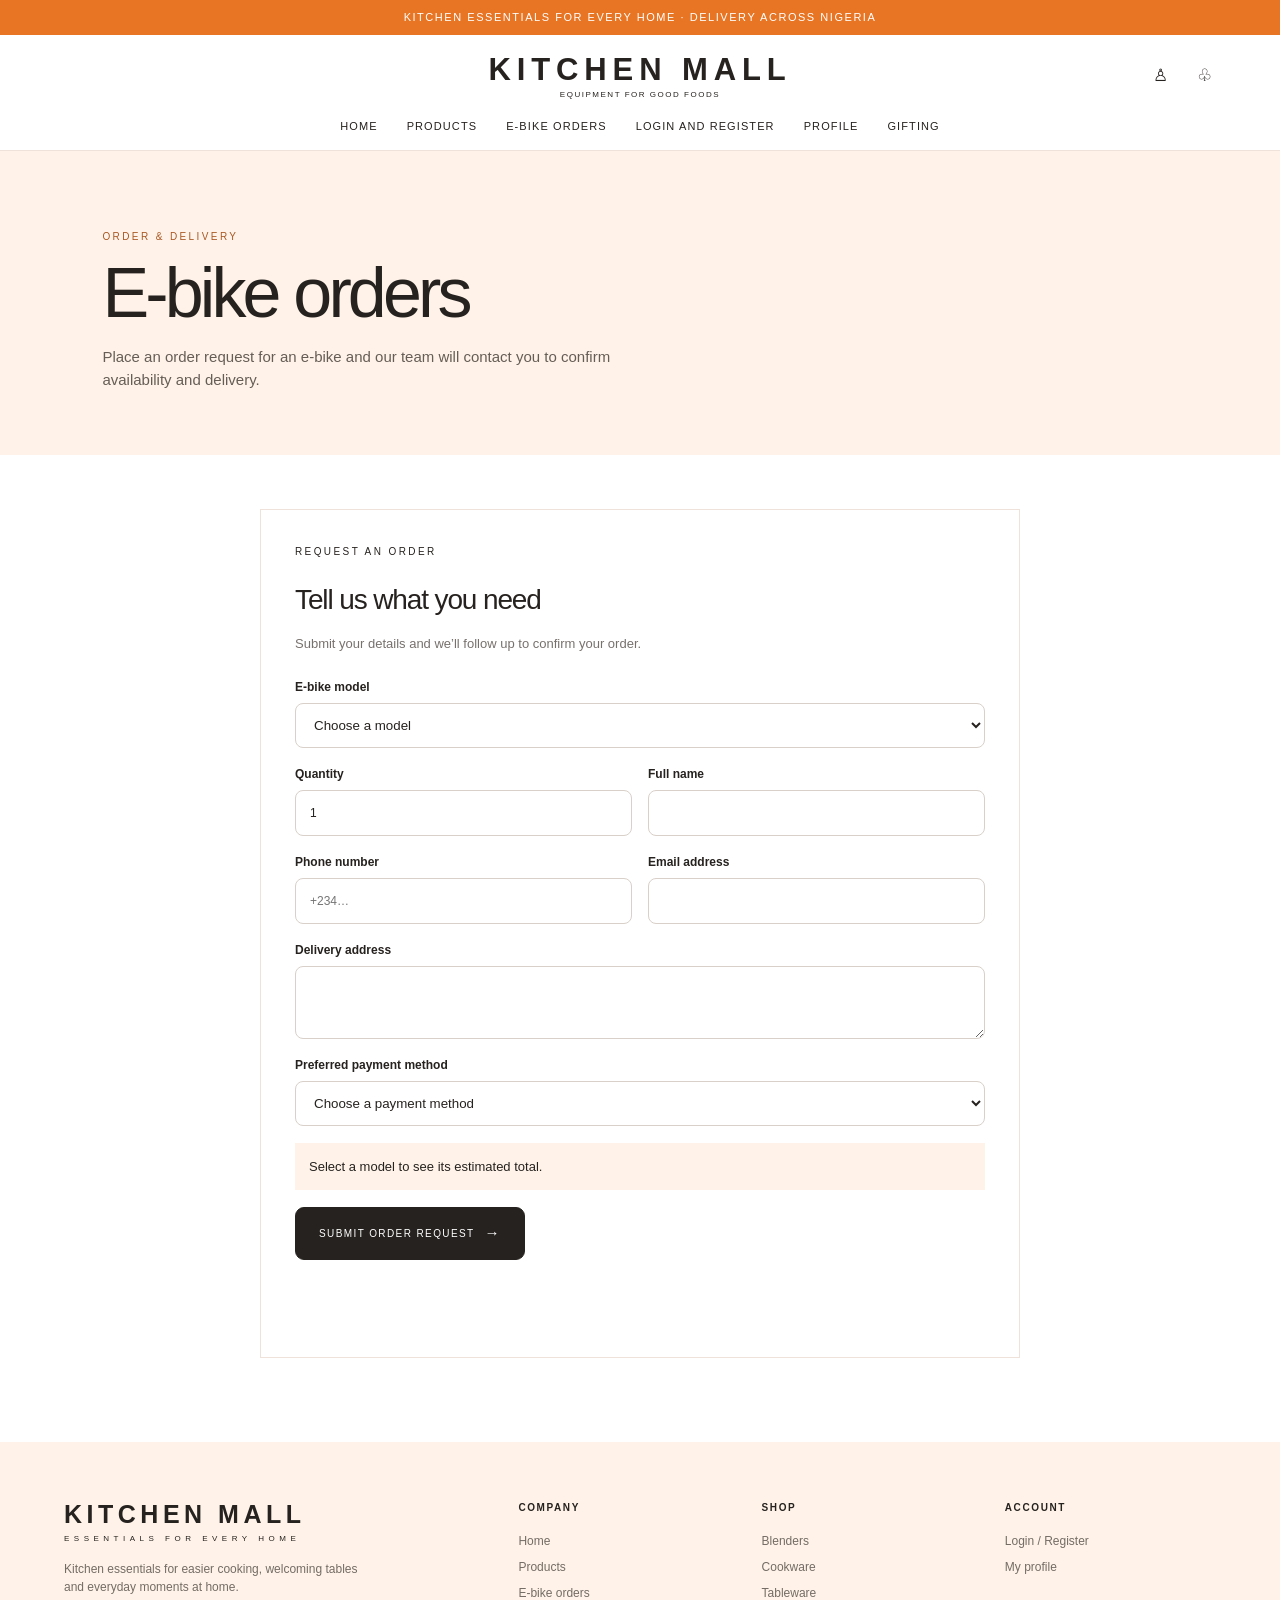
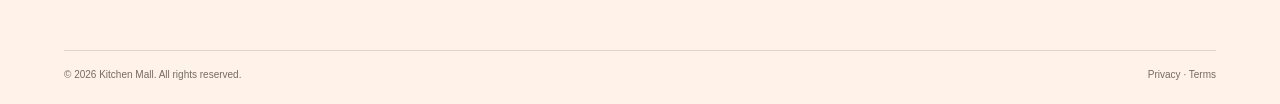
<file: E-bike.html>
<!doctype html>
<html lang="en">
<head><meta charset="utf-8"><meta name="viewport" content="width=device-width,initial-scale=1"><meta name="theme-color" content="#ffffff"><title>E-bike Orders | Kitchen Mall</title><link rel="stylesheet" href="./public/styles.css"></head>
<body>
<div class="promo">Kitchen essentials for every home · Delivery across Nigeria</div>
<header class="header"><div class="headtop"><div class="iconrow"><button class="iconbtn menu-toggle" id="menuToggle" aria-label="Open menu">☰</button></div><a class="brand" href="index.html">KITCHEN MALL<small>EQUIPMENT FOR GOOD FOODS</small></a><div class="iconrow right"><a class="iconbtn" href="Login.html" aria-label="Account">♙</a><a class="iconbtn" href="Profile.html" aria-label="Profile">♧</a></div></div><nav class="nav"><a href="index.html">Home</a><a href="Products.html">Products</a><a href="E-bike.html">E-bike orders</a><a href="Login.html">Login and Register</a><a href="Profile.html">Profile</a><a href="index.html#gifts">Gifting</a></nav><nav id="mobileNav"><a href="index.html">Home</a><a href="Products.html">Products</a><a href="E-bike.html">E-bike orders</a><a href="Login.html">Login and Register</a><a href="Profile.html">Profile</a><a href="index.html#gifts">Gifting</a></nav></header>
<main><section class="page-hero"><div class="eyebrow">Order &amp; delivery</div><h1>E-bike orders</h1><p>Place an order request for an e-bike and our team will contact you to confirm availability and delivery.</p></section>
<section class="section page-form-section"><div class="form-card"><div class="eyebrow">Request an order</div><h2>Tell us what you need</h2><p class="muted-copy">Submit your details and we’ll follow up to confirm your order.</p><form id="ebikeForm" class="store-form">
<label for="bikeModel">E-bike model<select id="bikeModel" name="model" required><option value="">Choose a model</option><option value="City Commuter E-bike" data-price="850000">City Commuter E-bike — ₦850,000</option><option value="Utility Cargo E-bike" data-price="1120000">Utility Cargo E-bike — ₦1,120,000</option><option value="Folding E-bike" data-price="980000">Folding E-bike — ₦980,000</option></select></label>
<div class="form-two"><label for="quantity">Quantity<input id="quantity" name="quantity" type="number" min="1" max="10" value="1" required></label><label for="name">Full name<input id="name" name="name" autocomplete="name" required></label></div>
<div class="form-two"><label for="phone">Phone number<input id="phone" name="phone" type="tel" autocomplete="tel" placeholder="+234…" required></label><label for="email">Email address<input id="email" name="email" type="email" autocomplete="email" required></label></div>
<label for="address">Delivery address<textarea id="address" name="address" rows="3" autocomplete="street-address" required></textarea></label>
<label for="payment">Preferred payment method<select id="payment" name="payment" required><option value="">Choose a payment method</option><option>Bank transfer</option><option>Card payment</option><option>Pay on delivery (subject to confirmation)</option></select></label>
<div class="order-estimate" id="estimate">Select a model to see its estimated total.</div><button class="btn" type="submit">Submit order request <span class="arrow">→</span></button><p class="form-msg" id="orderMessage" aria-live="polite"></p>
</form></div></section></main>
<footer><div class="footgrid"><div><div class="footbrand">KITCHEN MALL<small>ESSENTIALS FOR EVERY HOME</small></div><p class="foot-about">Kitchen essentials for easier cooking, welcoming tables and everyday moments at home.</p></div><div class="footcol"><h4>Company</h4><a href="index.html">Home</a><a href="Products.html">Products</a><a href="E-bike.html">E-bike orders</a></div><div class="footcol"><h4>Shop</h4><a href="Products.html">Blenders</a><a href="Products.html">Cookware</a><a href="Products.html">Tableware</a></div><div class="footcol"><h4>Account</h4><a href="Login.html">Login / Register</a><a href="Profile.html">My profile</a></div></div><div class="copyright"><span>© 2026 Kitchen Mall. All rights reserved.</span><span>Privacy · Terms</span></div></footer>
<script src="./public/app.js" defer></script></body></html>
</file>
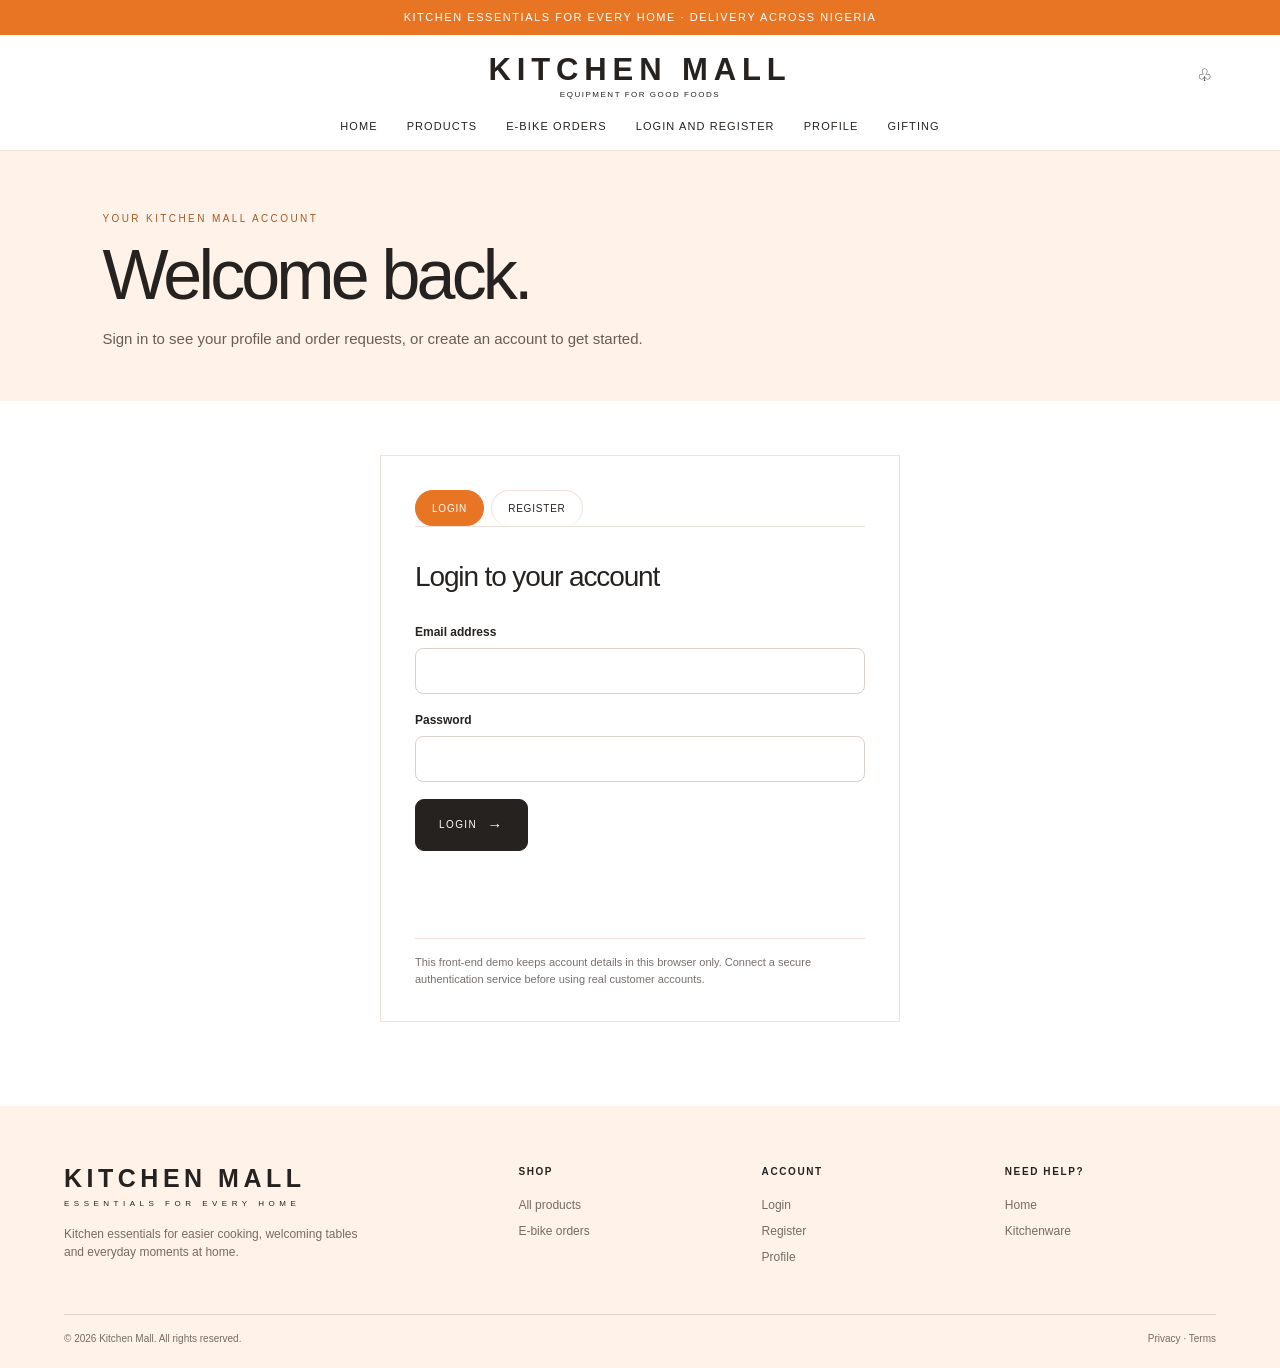
<file: Login.html>
<!doctype html>
<html lang="en">
<head><meta charset="utf-8"><meta name="viewport" content="width=device-width,initial-scale=1"><meta name="theme-color" content="#ffffff"><title>Login &amp; Register | Kitchen Mall</title><link rel="stylesheet" href="./public/styles.css"></head>
<body>
<div class="promo">Kitchen essentials for every home · Delivery across Nigeria</div>
<header class="header"><div class="headtop"><div class="iconrow"><button class="iconbtn menu-toggle" id="menuToggle" aria-label="Open menu">☰</button></div><a class="brand" href="index.html">KITCHEN MALL<small>EQUIPMENT FOR GOOD FOODS</small></a><div class="iconrow right"><a class="iconbtn" href="Profile.html" aria-label="Profile">♧</a></div></div><nav class="nav"><a href="index.html">Home</a><a href="Products.html">Products</a><a href="E-bike.html">E-bike orders</a><a href="Login.html">Login and Register</a><a href="Profile.html">Profile</a><a href="index.html#gifts">Gifting</a></nav><nav id="mobileNav"><a href="index.html">Home</a><a href="Products.html">Products</a><a href="E-bike.html">E-bike orders</a><a href="Login.html">Login and Register</a><a href="Profile.html">Profile</a><a href="index.html#gifts">Gifting</a></nav></header>
<main><section class="page-hero compact"><div class="eyebrow">Your Kitchen Mall account</div><h1>Welcome back.</h1><p>Sign in to see your profile and order requests, or create an account to get started.</p></section>
<section class="section page-form-section"><div class="form-card auth-card"><div class="auth-tabs" role="tablist"><button class="auth-tab active" type="button" role="tab" aria-selected="true" data-mode="login">Login</button><button class="auth-tab" type="button" role="tab" aria-selected="false" data-mode="register">Register</button></div>
<form id="loginForm" class="store-form"><h2>Login to your account</h2><label for="loginEmail">Email address<input id="loginEmail" type="email" autocomplete="email" required></label><label for="loginPassword">Password<input id="loginPassword" type="password" autocomplete="current-password" minlength="6" required></label><button class="btn" type="submit">Login <span class="arrow">→</span></button><p class="form-msg" id="loginMessage" aria-live="polite"></p></form>
<form id="registerForm" class="store-form" hidden><h2>Create an account</h2><label for="registerName">Full name<input id="registerName" autocomplete="name" required></label><label for="registerEmail">Email address<input id="registerEmail" type="email" autocomplete="email" required></label><label for="registerPhone">Phone number<input id="registerPhone" type="tel" autocomplete="tel" required></label><label for="registerPassword">Create password<input id="registerPassword" type="password" autocomplete="new-password" minlength="6" required></label><button class="btn" type="submit">Create account <span class="arrow">→</span></button><p class="form-msg" id="registerMessage" aria-live="polite"></p></form>
<p class="prototype-note">This front-end demo keeps account details in this browser only. Connect a secure authentication service before using real customer accounts.</p></div></section></main>
<footer><div class="footgrid"><div><div class="footbrand">KITCHEN MALL<small>ESSENTIALS FOR EVERY HOME</small></div><p class="foot-about">Kitchen essentials for easier cooking, welcoming tables and everyday moments at home.</p></div><div class="footcol"><h4>Shop</h4><a href="Products.html">All products</a><a href="E-bike.html">E-bike orders</a></div><div class="footcol"><h4>Account</h4><a href="Login.html">Login</a><a href="Login.html" id="registerFooter">Register</a><a href="Profile.html">Profile</a></div><div class="footcol"><h4>Need help?</h4><a href="index.html">Home</a><a href="Products.html">Kitchenware</a></div></div><div class="copyright"><span>© 2026 Kitchen Mall. All rights reserved.</span><span>Privacy · Terms</span></div></footer>
<script src="./public/app.js" defer></script></body></html>
</file>
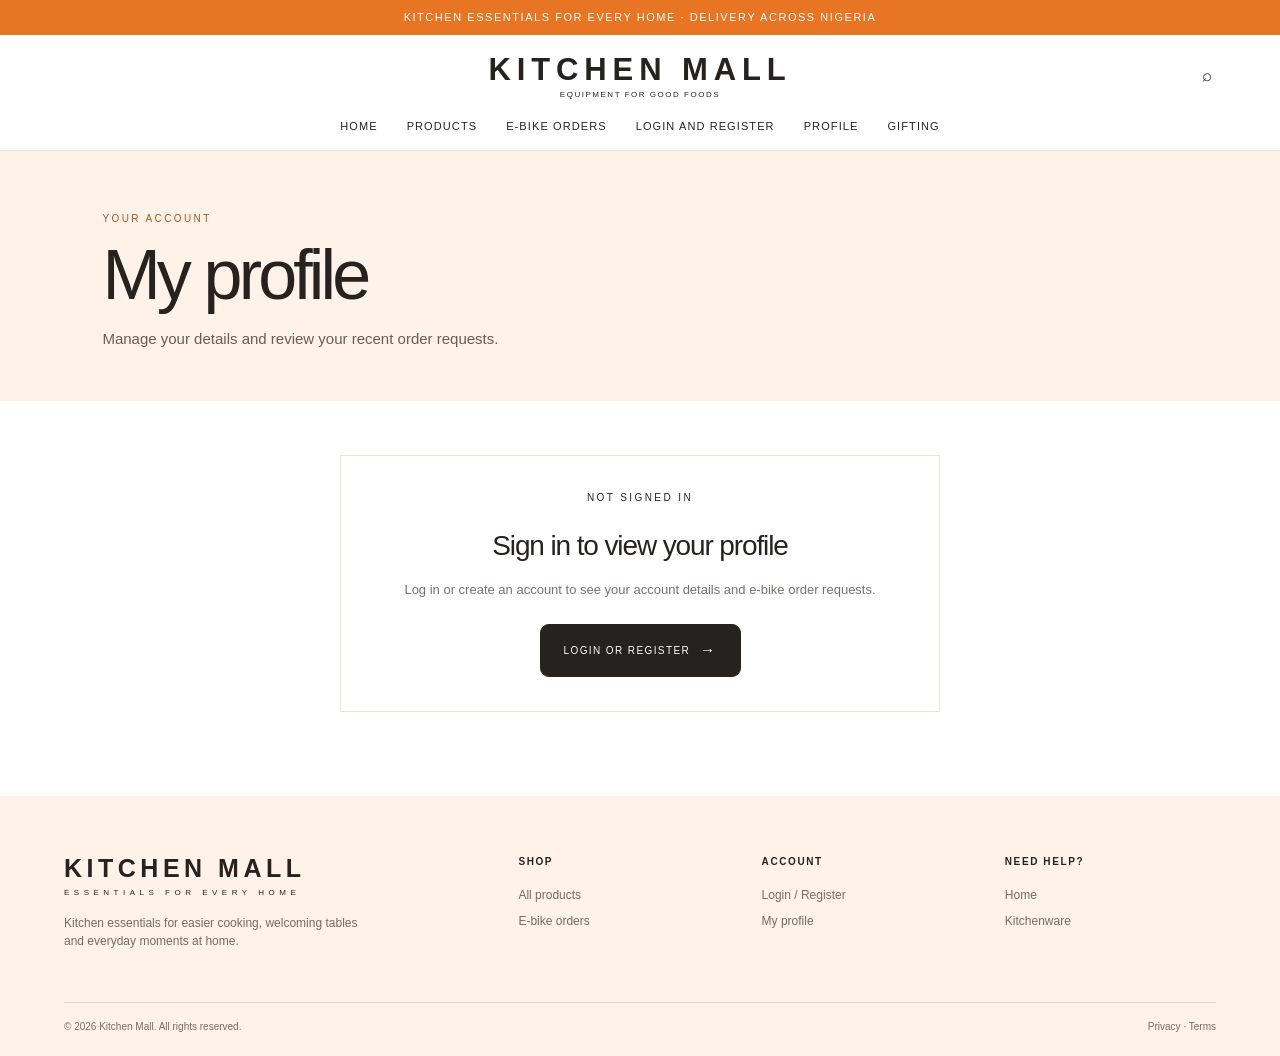
<file: Profile.html>
<!doctype html>
<html lang="en">
<head><meta charset="utf-8"><meta name="viewport" content="width=device-width,initial-scale=1"><meta name="theme-color" content="#ffffff"><title>My Profile | Kitchen Mall</title><link rel="stylesheet" href="./public/styles.css"></head>
<body>
<div class="promo">Kitchen essentials for every home · Delivery across Nigeria</div>
<header class="header"><div class="headtop"><div class="iconrow"><button class="iconbtn menu-toggle" id="menuToggle" aria-label="Open menu">☰</button></div><a class="brand" href="index.html">KITCHEN MALL<small>EQUIPMENT FOR GOOD FOODS</small></a><div class="iconrow right"><a class="iconbtn" href="Products.html" aria-label="Shop">⌕</a></div></div><nav class="nav"><a href="index.html">Home</a><a href="Products.html">Products</a><a href="E-bike.html">E-bike orders</a><a href="Login.html">Login and Register</a><a href="Profile.html">Profile</a><a href="index.html#gifts">Gifting</a></nav><nav id="mobileNav"><a href="index.html">Home</a><a href="Products.html">Products</a><a href="E-bike.html">E-bike orders</a><a href="Login.html">Login and Register</a><a href="Profile.html">Profile</a><a href="index.html#gifts">Gifting</a></nav></header>
<main><section class="page-hero compact"><div class="eyebrow">Your account</div><h1>My profile</h1><p>Manage your details and review your recent order requests.</p></section><section class="section page-form-section"><div id="profileContent"></div></section></main>
<footer><div class="footgrid"><div><div class="footbrand">KITCHEN MALL<small>ESSENTIALS FOR EVERY HOME</small></div><p class="foot-about">Kitchen essentials for easier cooking, welcoming tables and everyday moments at home.</p></div><div class="footcol"><h4>Shop</h4><a href="Products.html">All products</a><a href="E-bike.html">E-bike orders</a></div><div class="footcol"><h4>Account</h4><a href="Login.html">Login / Register</a><a href="Profile.html">My profile</a></div><div class="footcol"><h4>Need help?</h4><a href="index.html">Home</a><a href="Products.html">Kitchenware</a></div></div><div class="copyright"><span>© 2026 Kitchen Mall. All rights reserved.</span><span>Privacy · Terms</span></div></footer>
<script src="./public/app.js" defer></script></body></html>
</file>
<file: public/styles.css>
:root{--ink:#26221f;--muted:#77716d;--paper:#ffffff;--line:#eee2da;--olive:#e87524;--cream:#fff3e9}*{box-sizing:border-box}html{scroll-behavior:smooth}body{margin:0;color:var(--ink);background:var(--paper);font:14px/1.5 Arial,Helvetica,sans-serif}a{color:inherit;text-decoration:none}button,input{font:inherit}button{cursor:pointer}.promo{background:#e87524;color:white;text-align:center;padding:9px 16px;font-size:11px;letter-spacing:.14em;text-transform:uppercase}.header{background:var(--paper);position:sticky;top:0;z-index:10;border-bottom:1px solid var(--line)}.headtop{max-width:1440px;margin:auto;padding:19px 5vw;display:grid;grid-template-columns:1fr auto 1fr;align-items:center}.iconrow{display:flex;gap:21px;align-items:center}.iconrow.right{justify-content:flex-end}.iconbtn{border:0;background:none;color:var(--ink);font-size:17px;padding:4px;position:relative}.brand{font-size:31px;font-weight:800;letter-spacing:.19em;line-height:1}.brand small{display:block;text-align:center;font-size:8px;font-weight:400;letter-spacing:.19em;margin-top:6px}.cart-count{font-size:9px;background:#e87524;color:white;border-radius:50%;padding:2px 5px;position:absolute;top:-3px;right:-8px}.nav{display:flex;justify-content:center;gap:29px;padding:0 12px 16px;font-size:11px;letter-spacing:.1em;text-transform:uppercase}.nav a{transition:color .2s}.nav a:hover,.textlink:hover{color:#cf5e12}.menu-toggle{display:none}.hero{max-width:1440px;margin:0 auto;padding:26px 5vw 0}.hero-card{min-height:590px;background:linear-gradient(90deg,rgba(24,26,23,.58),rgba(24,26,23,.08)),url('https://www.zwilling.com/on/demandware.static/-/Sites-zwilling-master-catalog/default/dw11f80682/images/large/66920-004_1.jpg') center 44%/cover;display:flex;align-items:center;color:white;padding:8%;position:relative}.hero-copy{max-width:490px}.eyebrow{font-size:10px;letter-spacing:.24em;text-transform:uppercase;margin-bottom:20px}.hero h1{font-size:clamp(42px,6vw,76px);letter-spacing:-.055em;line-height:.99;margin:0 0 19px;font-weight:600}.hero p{font-size:15px;max-width:390px;color:#f4f2eb;margin:0 0 28px}.btn{background:var(--ink);color:white;padding:14px 23px;border:1px solid var(--ink);display:inline-flex;align-items:center;justify-content:center;gap:10px;font-size:10px;letter-spacing:.14em;text-transform:uppercase;transition:.2s}.btn:hover{background:#cf5e12;border-color:#cf5e12}.btn.light{background:var(--paper);color:var(--ink);border-color:var(--paper)}.btn.light:hover{background:#dddace}.arrow{font-size:15px}.section{max-width:1440px;margin:auto;padding:84px 5vw}.section-head{text-align:center;margin-bottom:36px}.section-head .eyebrow{color:var(--muted);margin-bottom:8px}.section-head h2{font-size:34px;line-height:1.12;letter-spacing:-.04em;font-weight:500;margin:0}.category-grid{display:grid;grid-template-columns:repeat(3,1fr);gap:18px}.category{height:430px;position:relative;overflow:hidden;background:var(--cream)}.category img{width:100%;height:100%;object-fit:cover;transition:transform .55s}.category:hover img{transform:scale(1.035)}.category:after{content:"";position:absolute;inset:45% 0 0;background:linear-gradient(transparent,rgba(0,0,0,.55))}.category-label{position:absolute;z-index:1;bottom:26px;left:25px;color:white}.category-label h3{font-weight:500;font-size:26px;margin:0 0 7px}.category-label a{font-size:10px;letter-spacing:.12em;text-transform:uppercase;border-bottom:1px solid white;padding-bottom:4px}.products{display:grid;grid-template-columns:repeat(4,1fr);gap:28px 17px}.product{min-width:0}.product-img{position:relative;background:#eeece5;aspect-ratio: .82;overflow:hidden}.product-img img{width:100%;height:100%;object-fit:cover;mix-blend-mode:multiply;transition:transform .5s}.product:hover .product-img img{transform:scale(1.035)}.badge{position:absolute;top:12px;left:12px;background:var(--paper);padding:6px 9px;text-transform:uppercase;font-size:9px;letter-spacing:.1em}.quick{position:absolute;bottom:12px;left:12px;right:12px;background:rgba(247,246,242,.94);border:0;padding:12px;text-transform:uppercase;letter-spacing:.12em;font-size:9px;opacity:0;transform:translateY(8px);transition:.2s}.product:hover .quick,.quick:focus{opacity:1;transform:none}.product-info{padding:13px 2px}.product-info h3{font-size:13px;font-weight:400;margin:0 0 5px}.price{font-size:12px;color:var(--muted)}.stars{color:#a18d5d;letter-spacing:.08em;font-size:11px}.viewall{text-align:center;margin-top:38px}.feature{max-width:1440px;margin:auto;display:grid;grid-template-columns:1fr 1fr;min-height:480px;background:#e8e5dc}.feature-img{min-height:440px;background:center/cover url('https://img.dinos.co.jp/kp/defaultMall/images/cms/39_7930/pixta_92735525_M.jpg?Mode=cmsp1s1')}.feature-copy{padding:9%;display:flex;flex-direction:column;justify-content:center;align-items:flex-start}.feature-copy h2{font-weight:500;line-height:1.1;font-size:clamp(34px,4vw,54px);letter-spacing:-.05em;margin:8px 0 16px}.feature-copy p{color:#62645d;max-width:360px;margin:0 0 24px}.storyband{background:#fff3e9;color:#26221f;text-align:center;padding:67px 20px}.storyband .eyebrow{color:#9c592d}.storyband h2{font-size:clamp(30px,4vw,48px);font-weight:500;letter-spacing:-.04em;margin:8px 0}.storyband p{max-width:490px;margin:0 auto 24px;color:#6d625b}.reviews{display:grid;grid-template-columns:repeat(3,1fr);gap:17px}.review{padding:25px;background:white;border:1px solid var(--line)}.review p{font-family:Georgia,serif;font-size:16px;line-height:1.6}.review b{font-size:11px;letter-spacing:.1em;text-transform:uppercase}.review small{display:block;color:var(--muted);margin-top:5px}.signup{background:#fff3e9;text-align:center;padding:65px 20px}.signup h2{font-size:35px;font-weight:500;letter-spacing:-.04em;margin:0 0 6px}.signup p{color:var(--muted);margin:0 auto 24px}.signup form{display:flex;max-width:520px;margin:auto}.signup input{flex:1;min-width:0;border:1px solid #c9c8bf;background:transparent;padding:14px}.signup button{border:0;background:var(--ink);color:white;padding:0 20px;text-transform:uppercase;letter-spacing:.1em;font-size:10px}.form-msg{min-height:22px;margin-top:10px!important}footer{background:#fff3e9;color:#26221f;padding:54px 5vw 22px}.footgrid{max-width:1300px;margin:auto;display:grid;grid-template-columns:2fr 1fr 1fr 1fr;gap:32px}.footbrand{font-size:25px;letter-spacing:.18em;font-weight:800}.footbrand small{display:block;font-size:8px;font-weight:400}.foot-about{color:#746c65;max-width:300px;font-size:12px;margin-top:15px}.footcol h4{font-size:10px;text-transform:uppercase;letter-spacing:.16em;margin:4px 0 17px}.footcol a,.footcol p{display:block;color:#746c65;font-size:12px;margin:8px 0}.copyright{max-width:1300px;border-top:1px solid #e1d4ca;margin:40px auto 0;padding-top:16px;color:#746c65;font-size:10px;display:flex;justify-content:space-between}.drawer{position:fixed;z-index:30;inset:0;background:#0006;display:none}.drawer.open{display:block}.drawer-panel{background:var(--paper);position:absolute;right:0;top:0;height:100%;width:min(420px,100%);padding:28px;box-shadow:-8px 0 30px #0002;overflow:auto}.drawer-head{display:flex;justify-content:space-between;align-items:center;border-bottom:1px solid var(--line);padding-bottom:17px}.drawer-head h3{margin:0;font-weight:500}.close{border:0;background:none;font-size:25px}.cart-items{padding:18px 0}.cart-line{display:flex;justify-content:space-between;padding:12px 0;border-bottom:1px solid var(--line)}.cart-total{display:flex;justify-content:space-between;padding:15px 0;font-weight:600}.searchbox{width:100%;padding:14px;border:1px solid var(--line);margin:18px 0}.overlay-msg{color:var(--muted);font-size:13px}#mobileNav{display:none}
@media(max-width:900px){.hero-card{min-height:510px}.category{height:330px}.products{grid-template-columns:repeat(3,1fr)}.nav{gap:17px}.headtop{padding:17px 4vw}}
@media(max-width:650px){.promo{font-size:9px}.headtop{padding:14px 18px;grid-template-columns:40px 1fr 70px}.brand{font-size:25px}.brand small{font-size:7px}.menu-toggle{display:block}.nav{display:none}#mobileNav{position:absolute;top:100%;left:0;right:0;background:var(--paper);border-bottom:1px solid var(--line);padding:14px 22px 22px;display:none;flex-direction:column;gap:0}#mobileNav.open{display:flex}#mobileNav a{padding:12px 0;border-bottom:1px solid var(--line);font-size:11px;letter-spacing:.1em;text-transform:uppercase}.hero{padding:14px 12px 0}.hero-card{min-height:530px;padding:9%;background-position:58% center}.hero h1{font-size:48px}.hero p{font-size:14px}.section{padding:60px 18px}.section-head h2{font-size:29px}.category-grid{grid-template-columns:1fr;gap:13px}.category{height:360px}.category-label{left:20px;bottom:20px}.products{grid-template-columns:repeat(2,1fr);gap:20px 11px}.product-info h3{font-size:12px}.quick{opacity:1;transform:none;bottom:8px;left:8px;right:8px;padding:10px}.feature{grid-template-columns:1fr}.feature-img{min-height:320px}.feature-copy{padding:45px 25px 55px}.reviews{grid-template-columns:1fr}.review:not(:first-child){display:none}.signup{padding:52px 18px}.signup h2{font-size:30px}.signup form{flex-direction:column;gap:8px}.signup button{padding:15px}.footgrid{grid-template-columns:1fr 1fr;gap:27px 16px}.footgrid>div:first-child{grid-column:1/-1}.copyright{display:block;line-height:2}.copyright span{display:block}}





.category-grid{grid-template-columns:repeat(4,minmax(0,1fr))}.category{height:360px}.product-description{font-size:11px;line-height:1.45;color:var(--muted);margin:4px 0 7px;min-height:32px}@media(max-width:900px){.category-grid{grid-template-columns:repeat(2,minmax(0,1fr))}}@media(max-width:650px){.category-grid{grid-template-columns:repeat(2,minmax(0,1fr))}.category{height:260px}}

.page-hero{max-width:1440px;margin:auto;padding:78px 8vw 64px;background:#fff3e9}.page-hero .eyebrow{color:#a95722;margin-bottom:14px}.page-hero h1{font-size:clamp(42px,6vw,70px);font-weight:500;line-height:1;letter-spacing:-.055em;margin:0 0 18px}.page-hero p{font-size:15px;max-width:560px;color:#665d56;margin:0}.page-hero.compact{padding-top:60px;padding-bottom:50px}.page-form-section{padding-top:54px}.form-card{max-width:760px;margin:0 auto;padding:34px;background:#fff;border:1px solid var(--line)}.form-card h2{font-size:28px;font-weight:500;letter-spacing:-.04em;margin:5px 0 8px}.muted-copy{color:var(--muted);font-size:13px}.store-form{display:grid;gap:17px;margin-top:24px}.store-form label{display:grid;gap:7px;font-size:12px;font-weight:600}.store-form input,.store-form select,.store-form textarea{width:100%;border:1px solid #d8d0c9;background:#fff;padding:13px 14px;color:var(--ink);font-weight:400;border-radius:0}.store-form input:focus,.store-form select:focus,.store-form textarea:focus{outline:2px solid #e87524;outline-offset:1px}.store-form textarea{resize:vertical}.store-form .btn{justify-self:start}.form-two{display:grid;grid-template-columns:1fr 1fr;gap:16px}.order-estimate{background:#fff3e9;padding:14px;font-size:13px}.filter-row{display:flex;gap:9px;justify-content:center;flex-wrap:wrap;margin:-8px 0 32px}.filter-chip,.auth-tab{border:1px solid var(--line);background:#fff;padding:10px 16px;color:var(--ink);font-size:10px;letter-spacing:.08em;text-transform:uppercase}.filter-chip.active,.auth-tab.active{background:#e87524;border-color:#e87524;color:#fff}.product-page-section .section-head{margin-bottom:28px}.auth-card{max-width:520px}.auth-tabs{display:flex;border-bottom:1px solid var(--line);gap:7px}.auth-tab{border-bottom:0}.auth-card .store-form[hidden]{display:none}.prototype-note{font-size:11px;color:var(--muted);border-top:1px solid var(--line);padding-top:15px;margin:24px 0 0}.profile-empty{max-width:600px;text-align:center}.profile-empty .btn{margin-top:12px}.profile-welcome{display:flex;justify-content:space-between;align-items:center;gap:20px;max-width:1100px;margin:0 auto 24px;padding:26px 30px;background:#fff3e9}.profile-welcome h2{font-size:30px;margin:0;font-weight:500}.profile-welcome p{margin:3px 0}.btn-outline{background:#fff;color:var(--ink)}.profile-grid{max-width:1100px;margin:auto;display:grid;grid-template-columns:.8fr 1.2fr;gap:18px}.profile-grid .form-card{width:100%;padding:25px}.profile-grid .form-card p{font-size:13px;line-height:1.7}.textlink{color:#c85a10;text-decoration:underline;text-underline-offset:3px}.order-item{display:flex;justify-content:space-between;gap:15px;padding:16px 0;border-top:1px solid var(--line);font-size:12px}.order-item p{margin:5px 0}.order-item small{color:var(--muted)}.order-item b{white-space:nowrap}
@media(max-width:900px){.page-hero{padding-left:6vw;padding-right:6vw}}
@media(max-width:650px){.page-hero{padding:52px 22px 42px}.page-hero h1{font-size:46px}.form-card{padding:23px 18px}.form-two,.profile-grid{grid-template-columns:1fr}.profile-welcome{align-items:flex-start;flex-direction:column;padding:22px}.order-item{flex-direction:column;gap:6px}.filter-row{justify-content:flex-start}.filter-chip{padding:9px 11px;font-size:9px}}

button,.btn{border-radius:9px}.iconbtn{border-radius:50%}.hero-card,.category,.product-img,.feature-img{border-radius:16px;overflow:hidden}.category img,.product-img img{border-radius:inherit}.category-grid{grid-template-columns:repeat(4,minmax(0,1fr))}.quick{border-radius:8px;transition:transform .2s ease,background-color .2s ease,color .2s ease,box-shadow .2s ease}.product:hover .quick:hover,.quick:focus-visible{background:#e87524;color:#fff;box-shadow:0 7px 18px #1f17121f;transform:translateY(-2px) scale(1.015)}.btn{transition:transform .18s ease,background-color .18s ease,border-color .18s ease,box-shadow .18s ease}.btn:hover{transform:translateY(-2px);box-shadow:0 6px 16px #24170e1c}.filter-chip,.auth-tab{border-radius:999px}.searchbox,.store-form input,.store-form select,.store-form textarea{border-radius:8px}
@media(max-width:900px){.category-grid{grid-template-columns:repeat(2,minmax(0,1fr))}}
@media(max-width:650px){.category-grid{grid-template-columns:repeat(2,minmax(0,1fr))}.category{height:260px}}
</file>
